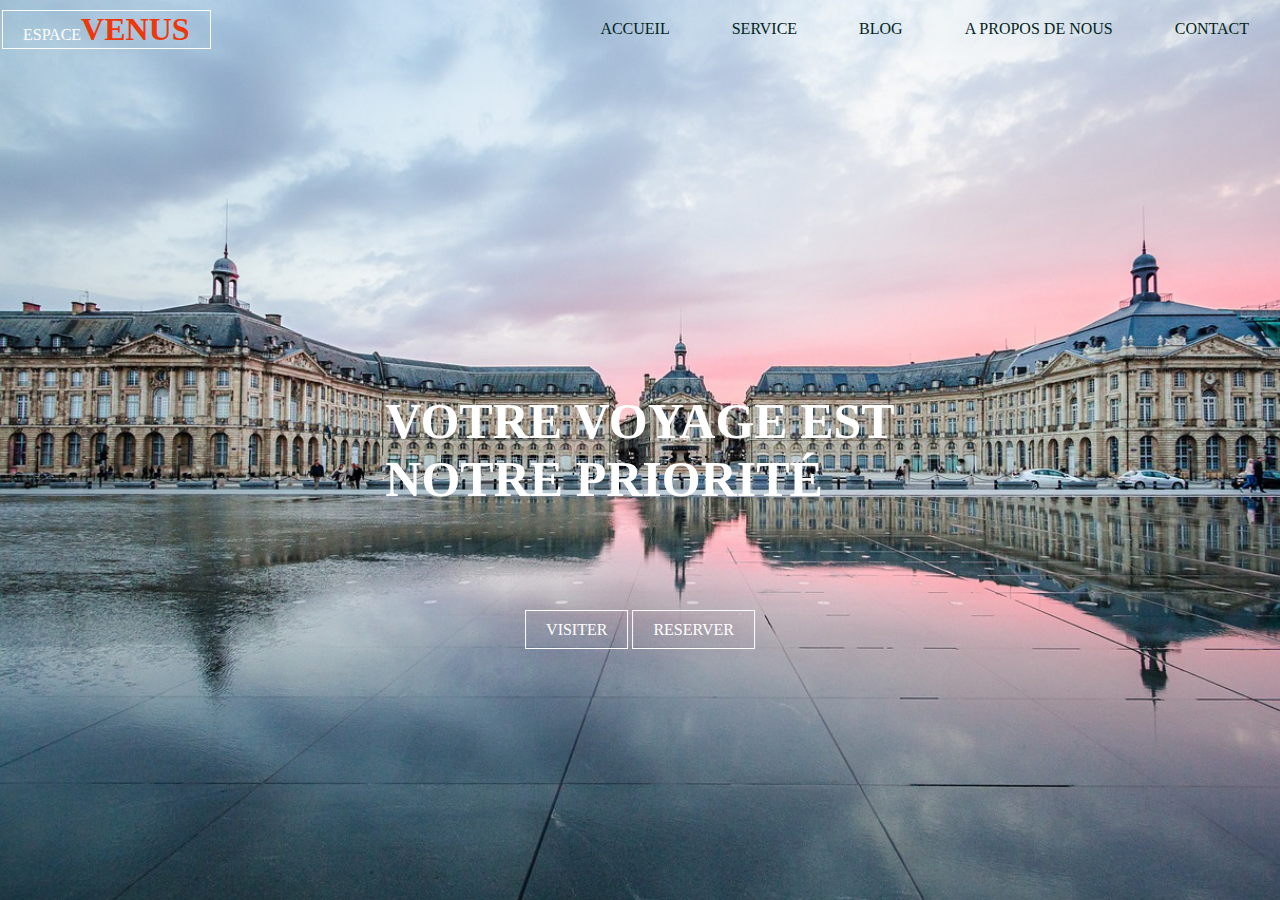
<file: index.html>
<!DOCTYPE html>
<html lang="en">
<head>
    <meta charset="UTF-8">
    <meta name="viewport" content="width=device-width, initial-scale=1.0">
    <title>ProjetHTMLCSSbon</title>
    <link rel="stylesheet" href="style.css">
</head>
<body>
    <header>
        <div class="principale">
            <div class="logo"><a href="#">Espace<span>venus</span></a></div>
                        <ul>
                    <li class="active"><a href="#">Accueil</a></li>
                    <li><a href="#">service</a></li>
                    <li><a href="#">blog</a></li>
                    <li><a href="#">A propos de nous </a></li>
                    <li><a href="#">Contact</a></li>
                </ul>
        </div>
        <div class="titre">
            <h2>VOTRE VOYAGE EST </h2>
            <h2>NOTRE PRIORITÉ</h2>
        </div>
        <div class="bouton">
            <a href="#" class="btn">VISITER</a>
            <a href="#" class="btn">RESERVER</a>
        </div>
    </header>
</body>
</html>
</file>
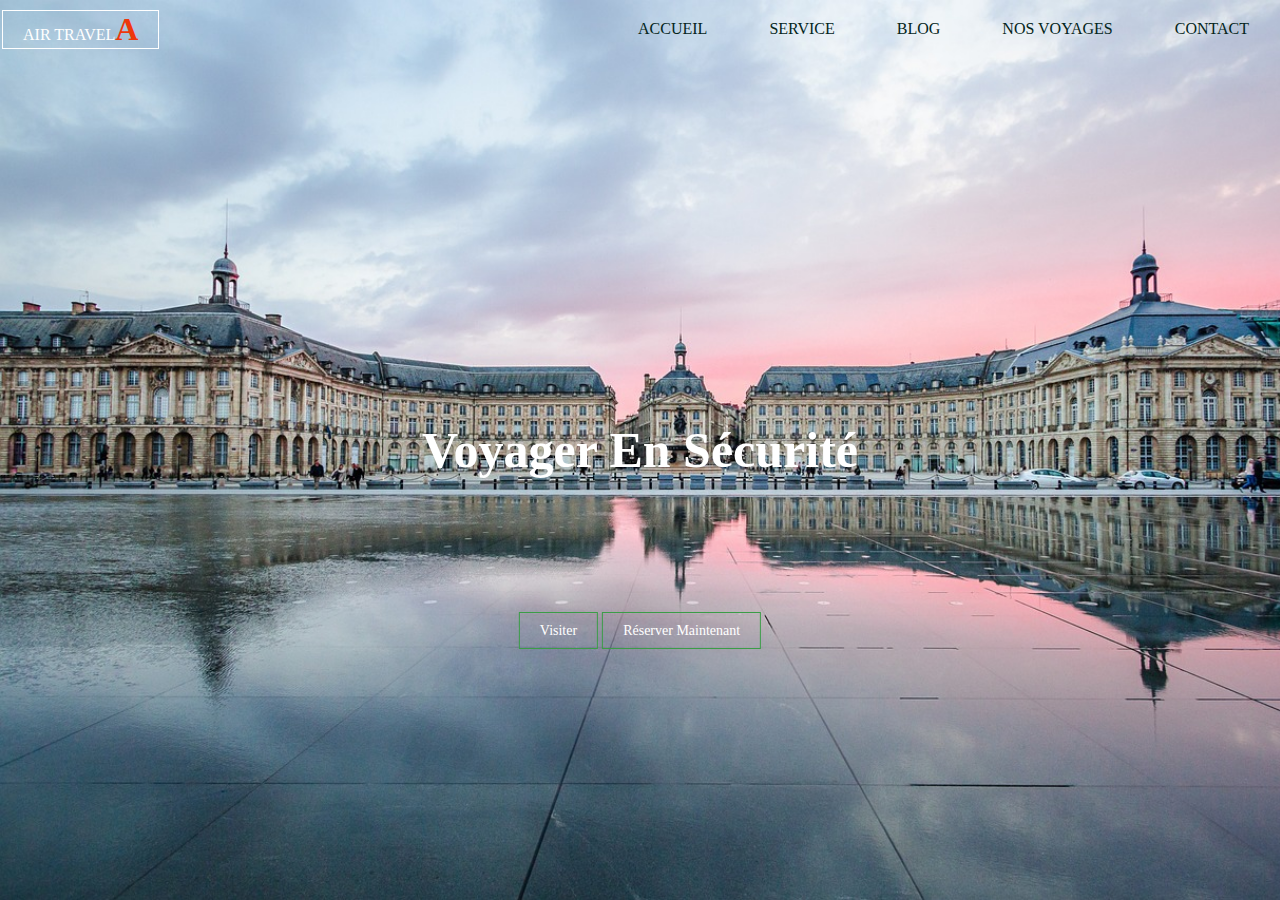
<file: firstone/Accueil/index.html>
<!DOCTYPE html>
<html lang="en">
<head>
    <meta charset="UTF-8">
    <meta name="viewport" content="width=device-width, initial-scale=1.0">
    <title>ProjetHTMLCSSbon</title>
    <link rel="stylesheet" href="style.css">
</head>
<body>
    <header>
        <div class="principale">
            <div class="logo"><a href="#">Air Travel<span>A</span></a></div>
                        <ul>
                    <li class="active"><a href="#">Accueil</a></li>
                    <li><a href="#">service</a></li>
                    <li><a href="#">blog</a></li>
                    <li><a href="./NosVoyages/NosVoyages.html">Nos Voyages </a></li>
                    <li><a href="#">Contact</a></li>
                </ul>
        </div>
        <div class="titre">
            <h2>Voyager En Sécurité </h2>
                    </div>
        <div class="bouton">
            <a href="#" class="btn">Visiter</a>
            <a href="#" class="btn">Réserver Maintenant</a>
        </div>
    </header>
</body>
</html>
</file>
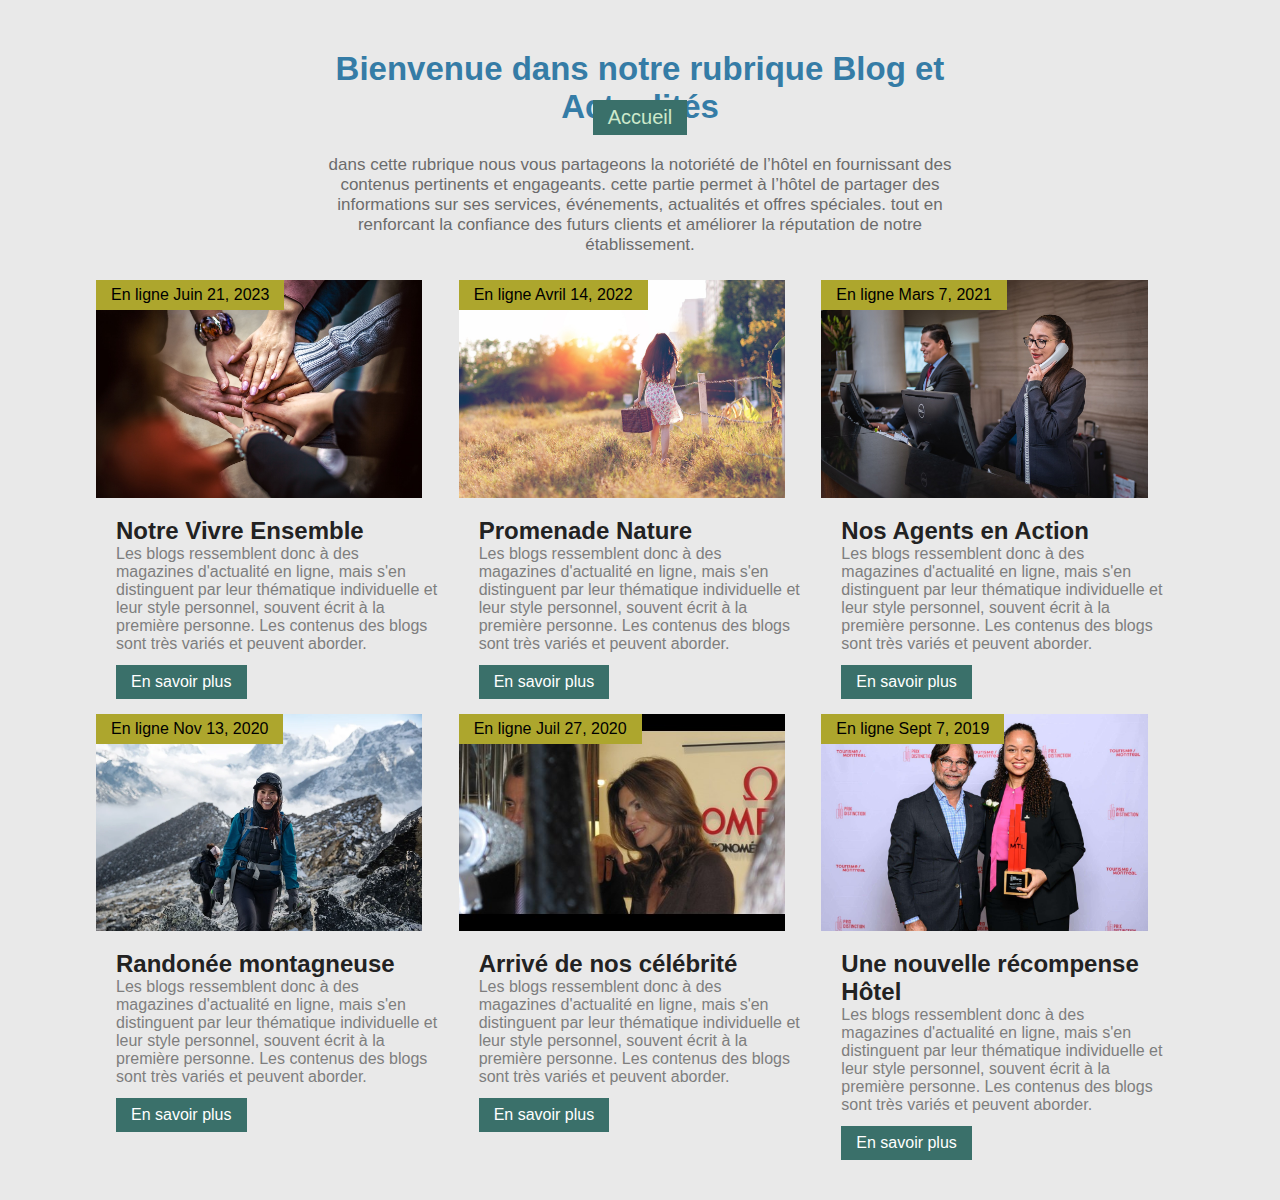
<file: Blog/blog.html>
<!DOCTYPE html>
<html lang="en">
<head>
    <meta charset="UTF-8">
    <meta name="viewport" content="width=device-width, initial-scale=1.0">
    <link rel="stylesheet" href="Styleblog.css">
    <title>Blog</title>
</head>
<body>
    <div class="container">
        <div class="blog-section">
            <div class="title">
                <h2>Bienvenue dans notre rubrique Blog et Actualités</h2>
                <a href="../Accueil/index.html"> Accueil </a>
                <p>dans cette rubrique nous vous partageons la notoriété de l’hôtel en fournissant des contenus pertinents et engageants.
                    cette partie permet à l’hôtel de partager des informations sur ses services, événements, actualités et offres spéciales.
                    tout en renforcant la confiance des futurs clients et améliorer la réputation de notre établissement.
                </p>
            </div>
            <div class="cards">
                <div class="card">
                    <div class="image-section">
                        <img src="communaute.jpg" alt="">
                    </div>
                    <div class="content">
                        <h4>Notre Vivre Ensemble</h4>
                        <p>Les blogs ressemblent donc à des magazines d'actualité en ligne, mais s'en distinguent par leur thématique
                            individuelle et leur style personnel, souvent écrit à la première personne. Les contenus des blogs sont
                            très variés et peuvent aborder.
                        </p>
                        <a href="https://www.google.com/url?sa=i&url=https%3A%2F%2Fhotel-mademoiselle-paris.com%2Ffr%2Frecompenses.html&psig=AOvVaw1kIhfs582IUxvL7H7dn30d&ust=1720797991429000&source=images&cd=vfe&opi=89978449&ved=0CBEQjRxqFwoTCICC_7-mn4cDFQAAAAAdAAAAABAh">En savoir plus</a>
                    </div>
                    <div class="posted-date">
                        <p>En ligne Juin 21, 2023</p>
                    </div>
                </div>
                <div class="card">
                    <div class="image-section">
                        <img src="girl.jpg" alt="">
                    </div>
                    <div class="content">
                        <h4>Promenade Nature</h4>
                        <p>Les blogs ressemblent donc à des magazines d'actualité en ligne, mais s'en distinguent par leur thématique
                            individuelle et leur style personnel, souvent écrit à la première personne. Les contenus des blogs sont
                            très variés et peuvent aborder.
                        </p>
                        <a href="https://www.google.com/imgres?q=remise%20de%20trophee%20nhl%202024&imgurl=https%3A%2F%2Fmobile-img.lpcdn.ca%2Fv2%2F924x%2Fr3996%2Ffee572b482b839aaa2fc4f4b3f243146.jpg&imgrefurl=https%3A%2F%2Fwww.lapresse.ca%2Fsports%2Fhockey%2F2024-06-27%2Fremise-des-trophees-de-la-lnh%2Fnathan-mackinnon-dans-une-classe-a-part.php&docid=oCu6xCzC2enuxM&tbnid=kKM-8d09alUYOM&vet=12ahUKEwjly4yUqJ-HAxWGFlkFHSt4AT4QM3oECDwQAA..i&w=924&h=616&hcb=2&ved=2ahUKEwjly4yUqJ-HAxWGFlkFHSt4AT4QM3oECDwQAA">En savoir plus</a>
                    </div>
                    <div class="posted-date">
                        <p>En ligne Avril 14, 2022</p>
                    </div>
                </div>
                <div class="card">
                    <div class="image-section">
                        <img src="receptionists.jpg" alt="">
                    </div>
                    <div class="content">
                        <h4>Nos Agents en Action</h4>
                        <p>Les blogs ressemblent donc à des magazines d'actualité en ligne, mais s'en distinguent par leur thématique
                            individuelle et leur style personnel, souvent écrit à la première personne. Les contenus des blogs sont
                            très variés et peuvent aborder.
                        </p>
                        <a href="https://www.google.com/url?sa=i&url=https%3A%2F%2Fwww.gettyimages.ca%2Fphotos%2Fhotel-reception&psig=AOvVaw3jOPMjili2A-DD771GESOO&ust=1720798637891000&source=images&cd=vfe&opi=89978449&ved=0CBEQjRxqFwoTCNivwM-on4cDFQAAAAAdAAAAABAE">En savoir plus</a>
                    </div>
                    <div class="posted-date">
                        <p>En ligne Mars 7, 2021</p>
                    </div>
                </div>
                <div class="card">
                    <div class="image-section">
                        <img src="hiking.jpeg" alt="">
                    </div>
                    <div class="content">
                        <h4>Randonée montagneuse</h4>
                        <p>Les blogs ressemblent donc à des magazines d'actualité en ligne, mais s'en distinguent par leur thématique
                            individuelle et leur style personnel, souvent écrit à la première personne. Les contenus des blogs sont
                            très variés et peuvent aborder.
                        </p>
                        <a href="https://www.google.com/url?sa=i&url=https%3A%2F%2Ffr.postermywall.com%2Findex.php%2Fart%2Ftemplate%2Fe0133f52ad9841ba205b1fad65d941ec%2Fhotel-award-certificate-2021-template-design&psig=AOvVaw1kIhfs582IUxvL7H7dn30d&ust=1720797991429000&source=images&cd=vfe&opi=89978449&ved=0CBEQjRxqFwoTCICC_7-mn4cDFQAAAAAdAAAAABAZ">En savoir plus</a>
                    </div>
                    <div class="posted-date">
                        <p>En ligne Nov 13, 2020</p>
                    </div>
                </div>
                <div class="card">
                    <div class="image-section">
                        <img src="celebrite.jpg" alt="">
                    </div>
                    <div class="content">
                        <h4>Arrivé de nos célébrité</h4>
                        <p>Les blogs ressemblent donc à des magazines d'actualité en ligne, mais s'en distinguent par leur thématique
                            individuelle et leur style personnel, souvent écrit à la première personne. Les contenus des blogs sont
                            très variés et peuvent aborder.
                        </p>
                        <a href="https://www.google.com/url?sa=i&url=http%3A%2F%2Fwww.fairmontmoments.com%2Fdestinations%2Fcanada%2Fthe-fairmont-hotel-vancouver%2Fthe-fairmont-hotel-vancouver-is-celebrity-central&psig=AOvVaw05AyLoXoCIXhqgO_028tri&ust=1720798575974000&source=images&cd=vfe&opi=89978449&ved=0CBEQjRxqFwoTCMiZsbKon4cDFQAAAAAdAAAAABAE">En savoir plus</a>
                    </div>
                    <div class="posted-date">
                        <p>En ligne Juil 27, 2020</p>
                    </div>
                </div>
                <div class="card">
                    <div class="image-section">
                        <img src="remise.jpg" alt="">
                    </div>
                    <div class="content">
                        <h4>Une nouvelle récompense Hôtel </h4>
                        <p>Les blogs ressemblent donc à des magazines d'actualité en ligne, mais s'en distinguent par leur thématique
                            individuelle et leur style personnel, souvent écrit à la première personne. Les contenus des blogs sont
                            très variés et peuvent aborder.
                        </p>
                        <a href="https://www.google.com/url?sa=i&url=https%3A%2F%2Fwww.ithq.qc.ca%2Fblogue%2Flhotel-de-lithq-recompense-par-tourisme-montreal%2F&psig=AOvVaw1kIhfs582IUxvL7H7dn30d&ust=1720797991429000&source=images&cd=vfe&opi=89978449&ved=0CBEQjRxqFwoTCICC_7-mn4cDFQAAAAAdAAAAABAE">En savoir plus</a>
                    </div>
                    <div class="posted-date">
                        <p>En ligne Sept 7, 2019</p>
                    </div>
                </div>
            </div>
        </div>
    </div>
</body>
</html>
</file>
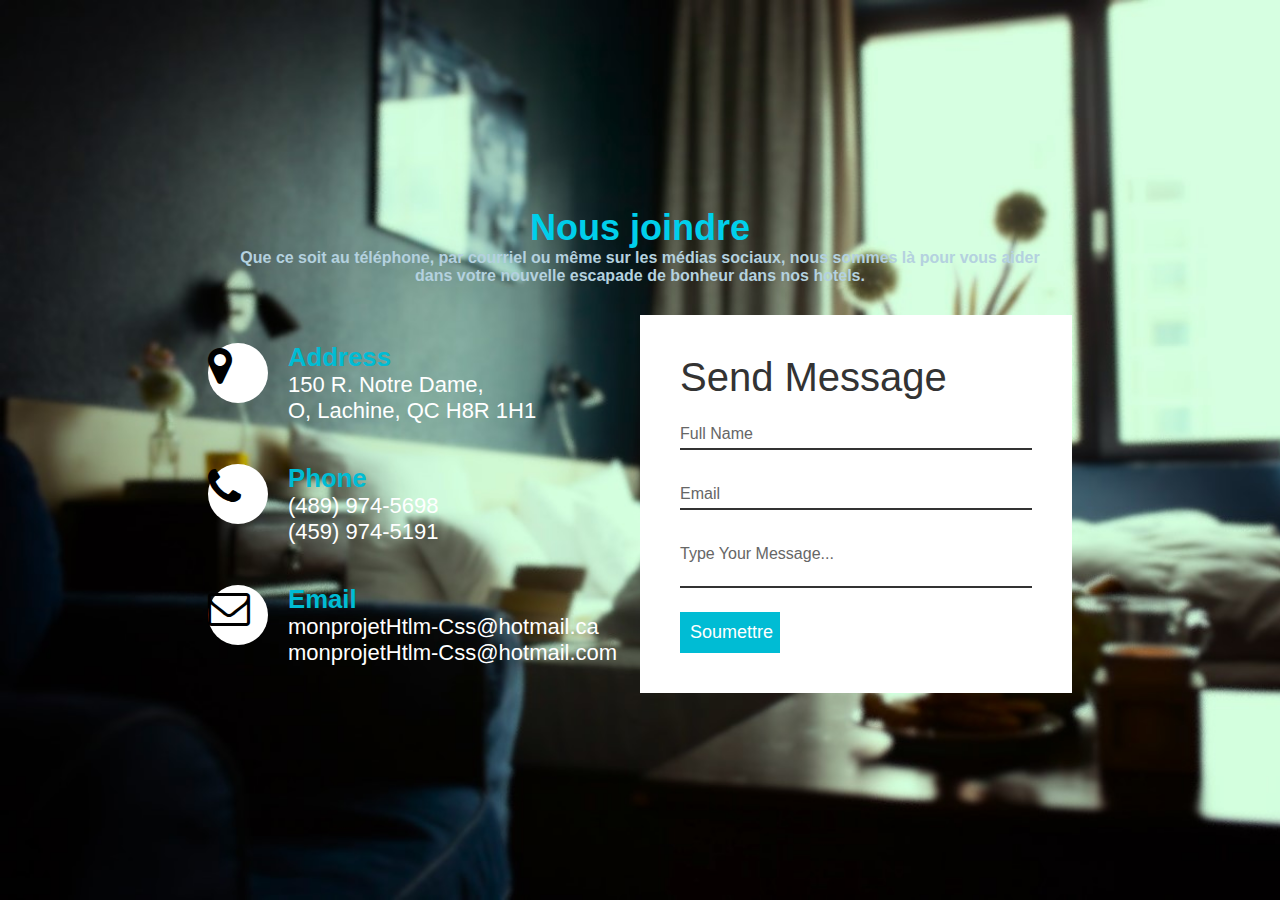
<file: Contact-Block/contact.html>
<!DOCTYPE html>
<html lang="en">
<head>
    <meta charset="UTF-8">
    <meta name="viewport" content="width=device-width, initial-scale=1.0">
    <title>Contactez-nous aux besoins</title>
    <link rel="stylesheet" href="https://cdnjs.cloudflare.com/ajax/libs/font-awesome/4.7.0/css/font-awesome.min.css">
    <link rel="stylesheet" href="Stylecontact.css">
</head>
<body>
    <section class="contact">
        <div class="content">
            <h2>Nous joindre</h2>
            <p>Que ce soit au téléphone, par courriel ou même sur les médias sociaux,
                nous sommes là pour vous aider dans votre nouvelle escapade de bonheur dans nos hotels.</p>
        </div>
        <div class="container">
            <div class="contactInfo">
                <div class="box">
                    <div class="icon"><i class="fa fa-map-marker" aria-hidden="true"></i>
                    </div>
                    <div class="text">
                        <h3>Address</h3>
                        <p>150 R. Notre Dame,<br> O, Lachine, QC H8R 1H1<br></p>
                    </div>
                </div>
                <div class="box">
                    <div class="icon"><i class="fa fa-phone" aria-hidden="true"></i>
                    </div>
                    <div class="text">
                        <h3>Phone</h3>
                        <p>(489) 974-5698</p>
                        <p>(459) 974-5191</p>
                    </div>
                </div>
                <div class="box">
                    <div class="icon"><i class="fa fa-envelope-o" aria-hidden="true"></i>
                    </div>
                    <div class="text">
                        <h3>Email</h3>
                        <p>monprojetHtlm-Css@hotmail.ca</p>
                        <p>monprojetHtlm-Css@hotmail.com   </p>
                    </div>
                </div>
            </div>
            <div class="contactForm">
                <form>
                    <h2>Send Message</h2>
                    <div class="inputBox">
                        <input type="text" name="" id="Full" placeholder="">
                        <span>Full Name</span>
                    </div>
                    <div class="inputBox">
                        <input type="text" name="" id="Email" placeholder="">
                        <span>Email</span>
                    </div>
                    <div class="inputBox">
                        <textarea type="required" name="" id="phone" placeholder=""></textarea>
                        <span>Type Your Message...</span>
                    </div>
                    <div class="inputBox">
                        <button type="submit">Soumettre</button>
                    </div>
                </form>
            </div>
        </div>
    </section>
</body>
</html>
</file>
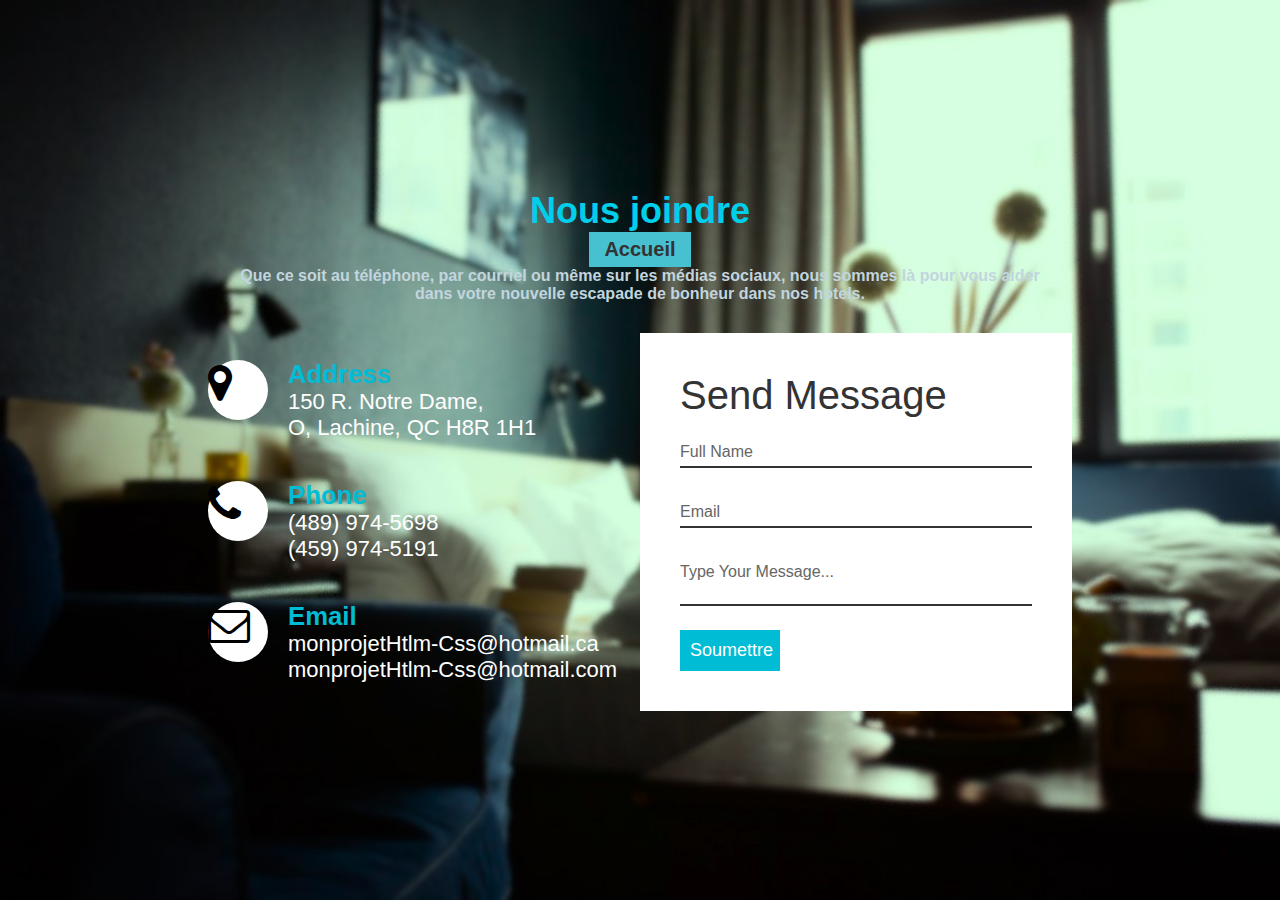
<file: Contact/contact.html>
<!DOCTYPE html>
<html lang="en">
<head>
    <meta charset="UTF-8">
    <meta name="viewport" content="width=device-width, initial-scale=1.0">
    <title>Contactez-nous aux besoins</title>
    <link rel="stylesheet" href="https://cdnjs.cloudflare.com/ajax/libs/font-awesome/4.7.0/css/font-awesome.min.css">
    <link rel="stylesheet" href="Stylecontact.css">
</head>
<body>
    <section class="contact">
        <div class="content">
            <h2>Nous joindre</h2>
            <a href="../Accueil/index.html">Accueil</a>
            <p>Que ce soit au téléphone, par courriel ou même sur les médias sociaux,
                nous sommes là pour vous aider dans votre nouvelle escapade de bonheur dans nos hotels.</p>
        </div>
        <div class="container">
            <div class="contactInfo">
                <div class="box">
                    <div class="icon"><i class="fa fa-map-marker" aria-hidden="true"></i>
                    </div>
                    <div class="text">
                        <h3>Address</h3>
                        <p>150 R. Notre Dame,<br> O, Lachine, QC H8R 1H1<br></p>
                    </div>
                </div>
                <div class="box">
                    <div class="icon"><i class="fa fa-phone" aria-hidden="true"></i>
                    </div>
                    <div class="text">
                        <h3>Phone</h3>
                        <p>(489) 974-5698</p>
                        <p>(459) 974-5191</p>
                    </div>
                </div>
                <div class="box">
                    <div class="icon"><i class="fa fa-envelope-o" aria-hidden="true"></i>
                    </div>
                    <div class="text">
                        <h3>Email</h3>
                        <p>monprojetHtlm-Css@hotmail.ca</p>
                        <p>monprojetHtlm-Css@hotmail.com   </p>
                    </div>
                </div>
            </div>
            <div class="contactForm">
                <form>
                    <h2>Send Message</h2>
                    <div class="inputBox">
                        <input type="text" name="" id="Full" placeholder="">
                        <span>Full Name</span>
                    </div>
                    <div class="inputBox">
                        <input type="text" name="" id="Email" placeholder="">
                        <span>Email</span>
                    </div>
                    <div class="inputBox">
                        <textarea type="required" name="" id="phone" placeholder=""></textarea>
                        <span>Type Your Message...</span>
                    </div>
                    <div class="inputBox">
                        <button type="submit">Soumettre</button>
                    </div>
                </form>
            </div>
        </div>
    </section>
</body>
</html>
</file>
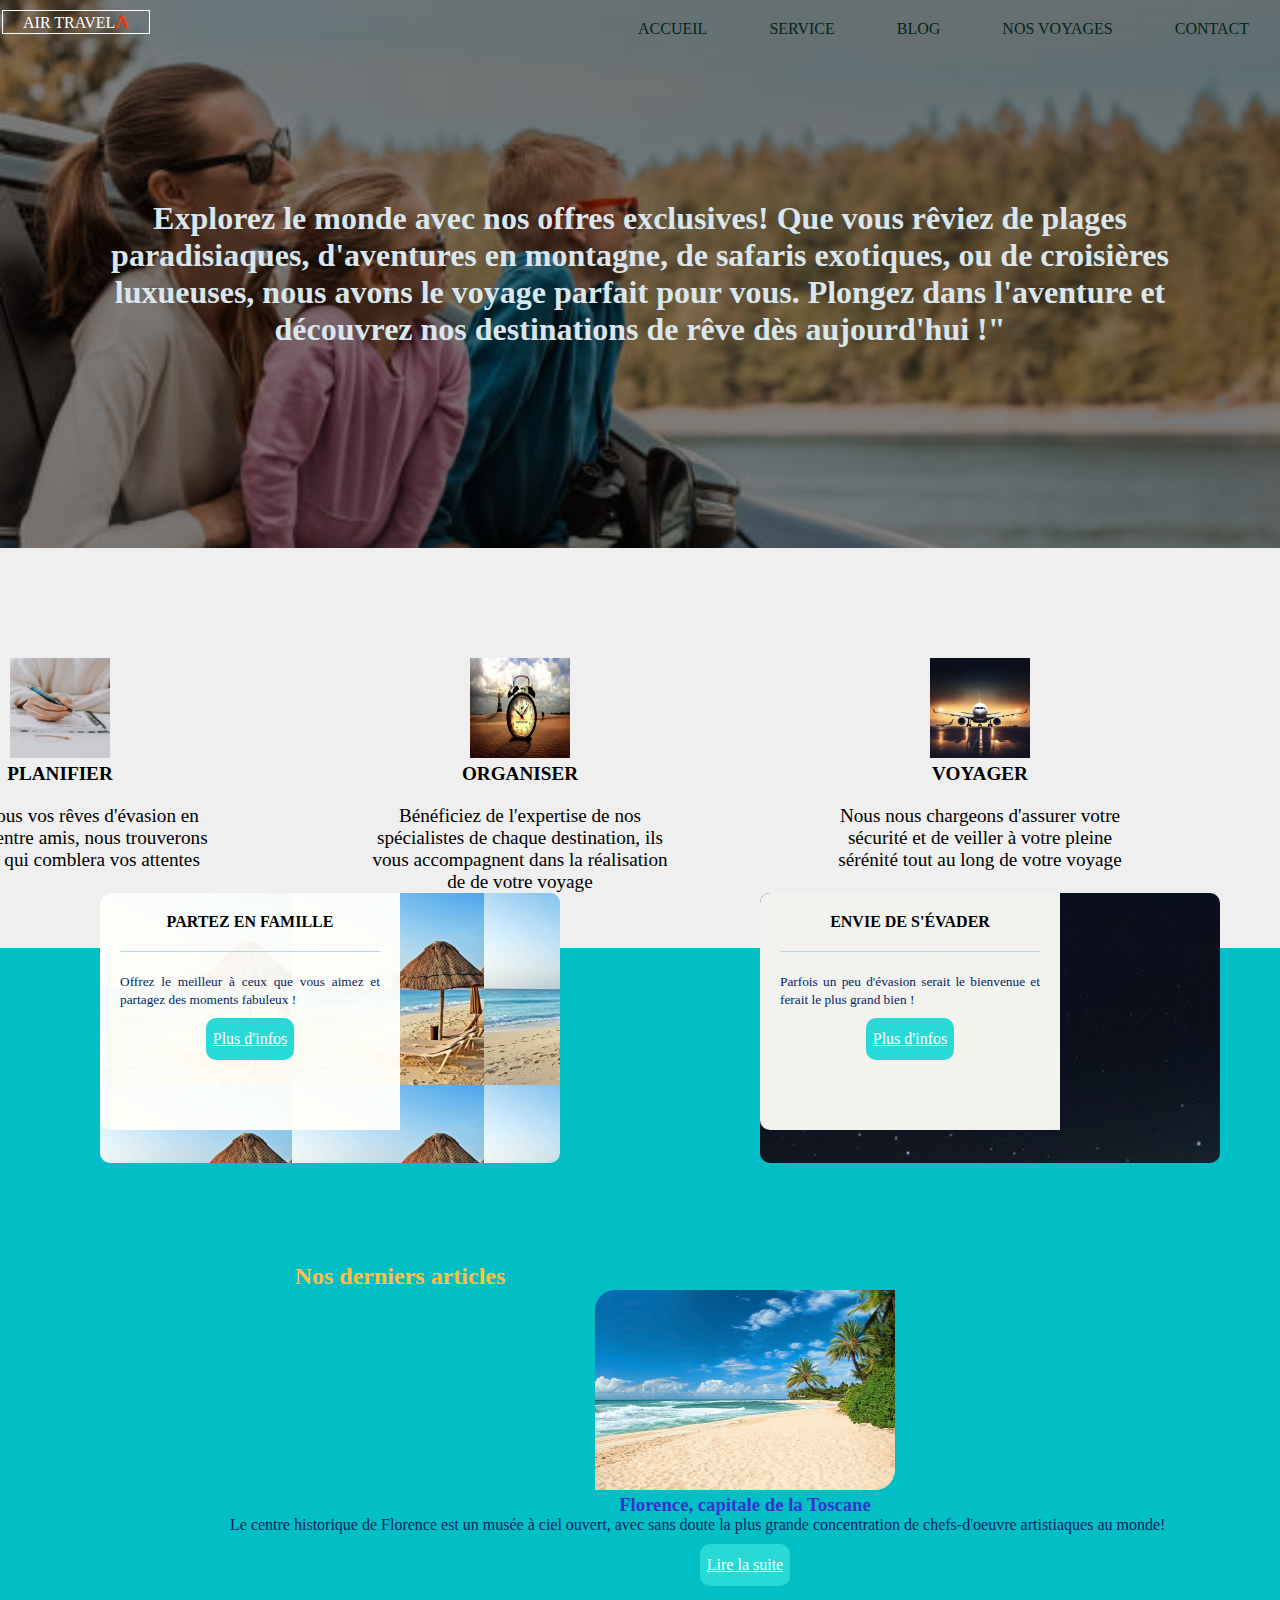
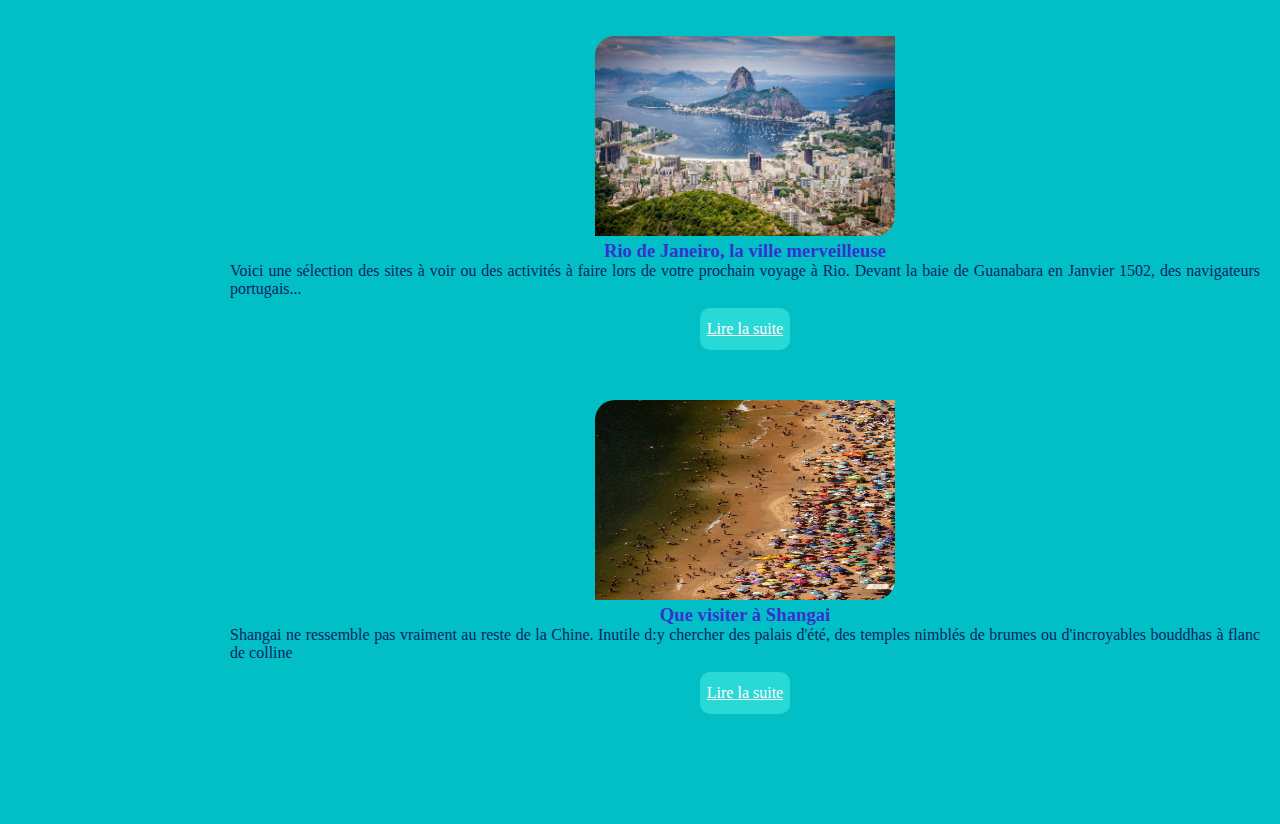
<file: NosVoyages/nosvoyage.html>
<!DOCTYPE html>
<html lang="en">
<head>
    <meta charset="UTF-8">
    <meta name="viewport" content="width=device-width, initial-scale=1.0">
    <title>ProjetHTMLCSSbon</title>
    <link rel="stylesheet" href="style2.css">
</head>
<body>
    <header>
        <div class="principale">
            <div class="logo"><a href="#">Air Travel<span>A</span></a></div>
                        <ul>
                    <li class="active"><a href="../Accueil/index.html">Accueil</a></li>
                    <li><a href="../service/service.html">service</a></li>
                    <li><a href="../Blog/blog.html">blog</a></li>
                    <li><a href="../NosVoyages/nosvoyage.html">Nos Voyages </a></li>
                    <li><a href="../Contact/contact.html">Contact</a></li>
                </ul>
        </div>
        <section class="bienvenue">
            <h2 class="slogan">Explorez le monde avec nos offres exclusives! Que vous rêviez de plages paradisiaques, d'aventures en montagne, de safaris exotiques, ou de croisières luxueuses, nous avons le voyage parfait pour vous.
                 Plongez dans l'aventure et découvrez nos destinations de rêve dès aujourd'hui !" </h2>
        </section>
    </header>

                <section id="steps">
 <div class="wrapper">
<ul>
   <li id="step-1">
    <img title="mon image" width="100px" height="100px" src="./images/im6.jpg"
            alt="beau paysage">
    <h4> Planifier</h4>
<p>Confiez nous vos rêves d'évasion en famille ou entre amis,
    nous trouverons la formule qui comblera vos attentes
</p>
</li>
<li id="step-2">
    <img title="mon image" width="100px" height="100px" src="./images/im11.jpg">
   <h4>Organiser</h4>
   <p>Bénéficiez de l'expertise de nos spécialistes de chaque destination, ils vous accompagnent dans la réalisation de
    de votre voyage
   </p>
</li>
<li id="step-3">
    <img title="mon image" width="100px" height="100px" src="./images/im10.jpg"
    alt="voyage">
    <h4>Voyager</h4>
       <p>
        Nous nous chargeons d'assurer votre sécurité
        et de veiller à votre pleine sérénité tout au long de votre voyage
 
    </p>
</li>
<div class="clear"></div>
 </ul>
        </div>
 
        </section>
 
       <section id="possibilities">
<div class="wrapper">
    <article id="possibility-1">
        <div class="overlay">
            <h4>Partez en famille</h4>
            <p><small>Offrez le meilleur à ceux que vous aimez et partagez des moments fabuleux !</small></p>
<a href="" class="btn">Plus d'infos</a>
        </div>
    </article>
    <article id="possibility-2">
        <div class="overlay">
            <h4>Envie de s'évader</h4>
            <p><small>Parfois un peu d'évasion serait le bienvenue et ferait le plus grand bien !</small></p>
<a href="" class="btn">Plus d'infos</a>
        </div>
    </article>
    </div>
</section>
<section class="articles">
    <h2>Nos derniers articles</h2>
    <div class="container">
        <article>
            <img src="./images/plage.jpg " width="300" height="200"  alt="Florence, capitale de la Toscane">
            <h3>
                Florence, capitale de la Toscane
            </h3>
            <p>Le centre historique de Florence est un musée à ciel ouvert,
                  avec sans doute la plus grande concentration de chefs-d'oeuvre artistiaques au monde!</p>
                  <a href="#" class="btn">Lire la suite</a>
        </article>
        <article>
            <img src="./images/rio.jpg" width="300" height="200"  alt="Rio de Janeiro, la ville merveilleuse">
            <h3>
                Rio de Janeiro, la ville merveilleuse
            </h3>
            <p>Voici une sélection des sites à voir ou des activités à faire lors de votre prochain voyage à Rio.
                Devant la baie de Guanabara en Janvier 1502, des navigateurs portugais...
            </p>
                  <a href="#" class="btn">Lire la suite</a>
        </article>
        <article>
            <img src="./images/shangai.jpg" width="300" height="200"  alt="Que visiter à Shangai">
            <h3>
                Que visiter à Shangai
            </h3>
            <p>Shangai ne ressemble pas vraiment au reste de la Chine. Inutile d:y chercher des palais d'été, des temples nimblés de brumes ou d'incroyables
                bouddhas à flanc de colline          </p>
                  <a href="#" class="btn">Lire la suite</a>
        </article>

    </div>

</section>


        </body>
</html>
</file>
<file: style.css>
main{
    padding-left: 50px;
}
*{
    padding: 0;
    margin: 0;
    box-sizing: border-box;
    font-family: 0;
}

header{
    background-image: url(./images/im4.jpg);
    height: 100vh;
    background-size: cover;
}
.logo a{
    color: #fff;
    padding: 0px 20px;
    border: 1px solid #fff;
    position: absolute;
    top: 10px;
    left: 2px;
    text-transform: uppercase;
    text-decoration: none;
}
.logo span{
color: rgb(238, 56, 11);
font-weight: bold;
font-size: 2rem;
}
ul{
    list-style: none;
    float: right;
    display: flex;
    margin-top: 20px;
   }
   ul li a{
    text-decoration: none;
    color: #04251b;
    padding: 10px 20px;
    text-transform: uppercase;
    border: 1px solid transparent;
   
    margin: 10px;
    font-weight: 500;
    transition: 0.6s ease;
}
ul li a:hover{
    background:#cdcd19;
    color: #000;
}
/*ul li.active a{
    background: #5ab197;
    color: #a23333;
}*/
.principale{
    max-width: 110rem;
    margin: 0 auto;
}
.titre{
    position: absolute;
    top: 50%;
    left: 50%;
    transform: translate(-50%,-50%);
}
.titre h2{
    color: #fff ;
    font-size: 50px;
}
.bouton{position: absolute;
    top: 70%;
    left: 50%;
    transform: translate(-50%,-50%);
    
}
.bouton a{
    color: #fff;
    text-decoration: none;
    border: 1px solid #fff;
    left: 50%;  
    padding: 10px 20px; 
}
.btn{
    transition: 0.6s ease;

    
}
.btn:hover{
    background-color: #492d9e;
    color: #000;
}
</file>
<file: firstone/Accueil/style.css>
main{
    padding-left: 50px;
}
*{
    padding: 0;
    margin: 0;
    box-sizing: border-box;
    font-family: 0;
}

header{
    background-image: url(./images/im4.jpg);
    height: 100vh;
    background-size: cover;
}
.logo a{
    color: #fff;
    padding: 0px 20px;
    border: 1px solid #fff;
    position: absolute;
    top: 10px;
    left: 2px;
    text-transform: uppercase;
    text-decoration: none;
}
.logo span{
color: rgb(238, 56, 11);
font-weight: bold;
font-size: 2rem;
}
ul{
    list-style: none;
    float: right;
    display: flex;
    margin-top: 20px;
   }
   ul li a{
    text-decoration: none;
    color: #04251b;
    padding: 10px 20px;
    text-transform: uppercase;
    border: 1px solid transparent;
   
    margin: 10px;
    font-weight: 500;
    transition: 0.6s ease;
}
ul li a:hover{
    background:#cdcd19;
    color: #000;
}
/*ul li.active a{
    background: #5ab197;
    color: #a23333;
}*/
.principale{
    max-width: 110rem;
    margin: 0 auto;
}
.titre{
    position: absolute;
    top: 50%;
    left: 50%;
    transform: translate(-50%,-50%);
}
.titre h2{
    color: #fff ;
    font-size: 50px;
}
.bouton{position: absolute;
    top: 70%;
    left: 50%;
    transform: translate(-50%,-50%);
    list-style-type: none;
    
}

.btn{
    transition: 0.6s ease;

    
}
.btn:hover{
    background-color: #492d9e;
    color: #000;
}
.btn{
    color: #29d9d5;
    font-size: 14px;
    border: 2px solid #29d9d5;
    padding: 5px 20px;


}
.bouton a{
    color: #fff;
    text-decoration: none;
    border: 1px solid #3a9d47;
    left: 50%;  
    padding: 10px 20px; 
    list-style-type: none;
}
</file>
<file: Blog/Styleblog.css>
*{
    margin: 0px;
    padding:0px;
    box-sizing:border-box;
    font-family : 'Roboto', sans-serif;
}
body{
    background-color: #e9e9e9;
}
.container{
    width: 100%;
}
.blog-section{
    width: 85%;
    margin: 20px auto;
}
.blog-section .title a{
    text-decoration: none;
    position: relative;
    font-size: 20px;
    color: #cde9cb;
    display: inline-block;
    background-color:  #3a706a;
    padding: 6px 15px;
}
.blog-section .title{
    width: 60%;
    text-align: center;
    margin: auto;
}
.blog-section .title h2{
    font-size: 33px;
    color: #357ca6;
    /*text-transform: uppercase;*/
    margin-top: 50px;
    height: 50px;
}
.blog-section .title p{
    font-size: 17px;
    color: #6c6c6c;
    margin-top: 20px;
}
.cards{
    display: grid;
    grid-template-columns: repeat(3,1fr);
    grid: gap 50px;
    margin: 25px auto;
}
.cards .card{
    width: 100%;
    position: relative;
}
.image-section img{
    width: 90%;
    height: auto;
}
.content{
    padding: 15px 20px;
}
.content h4{
    font-size: 24px;
    color: #222;
    font-weight: 50px;
}
.content p{
    color: #7e7e7e;
    font-size: 16px;
}
.content a{
    text-decoration: none;
    color: #fff;
    margin-top: 12px;
    display: inline-block;
    background-color: #3a706a;
    padding: 8px 15px;
}
.card .posted-date{
    position: absolute;
    top: 0;
    left: 0;
    display: inline-block;
    background-color: #ada62d;
    padding: 6px 15px;
}
@media screen and (max-width:992px) {
    .cards{
        grid-template-columns: repeat(2,1fr);
    }
}
@media screen and (max-width:768px) {
    .cards{
        grid-template-columns: 1fr;
    }
}
</file>
<file: Contact-Block/Stylecontact.css>
*{
    margin: 0;
    padding: 0;
    box-sizing: border-box;
    font-family: 'Poppins',sans-serif;
}
.contact{
    position: relative;
    min-height: 100vh;
    padding: 50px 100px;
    display: flex;
    justify-content: center;
    align-items: center;
    flex-direction: column;
    background: url(hotel-1749602_1280.jpg);
    background-size: cover;
}
.contact .content{
    max-width: 800px;
    text-align: center;
}
.contact .content h2{
    font-size: 36px;
    font-weight: 900;
   color:  #00cfeb; 
}
.contact .content p{
    font-weight: 900;
    color: #b4d1df;
}
.container{
    width: 100%;
    display: flex;
    justify-content: center;
    align-items: center;
    margin-top: 30px;
}
.container .contactInfo{
    width: 40%;
    display: flex;
    flex-direction: column;
}
.container .contactInfo .box{
    position: relative;
    padding: 20px 0;
    display: flex;
}

.container .contactInfo .box .icon{
    min-width: 60px;
    height: 60px;
    background: #fff;
    justify-content:center;
    align-items: center;
    border-radius: 50%;
    font-size: 42px;
}
.container .contactInfo .box .text{
    display: flex;
    margin-left: 20px;
    font-size: 22px;
    color: #fff;
    flex-direction: column;
    font-weight: 300;
}
.container .contactInfo .box h3{
    font-weight: 800;
    color: #00bcd4;
}
.contactForm{
    width: 40%;
    padding: 40px;
    background: #fff;
}
.contactForm h2{
    font-size: 40px;
    color: #333;
    font-weight: 500;
}
.contactForm .inputBox{
    position: relative;
    width: 100%;
    margin-top: 10px;
}
.contactForm .inputBox input,
.contactForm .inputBox textarea{
    width: 100%;
    padding: 5px 0;
    font-size: 16px;
    margin: 10px 0;
    border: none;
    border-bottom: 2px solid #333;
    outline: none;
    resize: none;
}
.contactForm .inputBox span{
    position: absolute;
    left: 0;
    padding: 5px 0;
    font-size: 16px;
    margin: 10px 0;
    pointer-events: none;
    transition: 0.5s;
    color: #666;
}
.contactForm .inputBox input:focus ~ span,
contactForm .inputBox input:valid ~ span,
.contactForm .inputBox textarea:focus ~ span,
contactForm .inputBox textarea:valid ~ span{
    color: #e91e63;
    font-size: 12px;
    transform: translateY(-20px);
}
.contactForm .inputBox button[type="submit"]{
    width: 100px;
    background: #00bcd4;
    color: #fff;
    border: none;
    cursor: pointer;
    padding: 10px;
    font-size: 18px;
}
@media (max-width:991px) {
    .contact{
        padding: 50px;
    }
    .container{
        flex-direction: column;
    }
    .container .contactInfo{
        margin-bottom: 40px;
    }
    .container .contactInfo{
        width: 100%;
    }
}
</file>
<file: Contact/Stylecontact.css>
*{
    margin: 0;
    padding: 0;
    box-sizing: border-box;
    font-family: 'Poppins',sans-serif;
}
.contact{
    position: relative;
    min-height: 100vh;
    padding: 50px 100px;
    display: flex;
    justify-content: center;
    align-items: center;
    flex-direction: column;
    background: url(hotel-1749602_1280.jpg);
    background-size: cover;
}
.contact .content{
    max-width: 800px;
    text-align: center;
}
.contact .content a{
    text-decoration: none;
    position: relative;
    font-weight: 700;
    font-size: 20px;
    color: #333;
    display: inline-block;
    background-color:  #47c0d0;
    padding: 6px 15px;
}
.contact .content h2{
    font-size: 36px;
    font-weight: 900;
    color:  #00cfeb; 
}
.contact .content p{
    font-weight: 900;
    color: #c2d5de;
}
.container{
    width: 100%;
    display: flex;
    justify-content: center;
    align-items: center;
    margin-top: 30px;
}
.container .contactInfo{
    width: 40%;
    display: flex;
    flex-direction: column;
}
.container .contactInfo .box{
    position: relative;
    padding: 20px 0;
    display: flex;
}

.container .contactInfo .box .icon{
    min-width: 60px;
    height: 60px;
    background: #fff;
    justify-content:center;
    align-items: center;
    border-radius: 50%;
    font-size: 42px;
}
.container .contactInfo .box .text{
    display: flex;
    margin-left: 20px;
    font-size: 22px;
    color: #fff;
    flex-direction: column;
    font-weight: 300;
}
.container .contactInfo .box h3{
    font-weight: 800;
    color: #00bcd4;
}
.contactForm{
    width: 40%;
    padding: 40px;
    background: #fff;
}
.contactForm h2{
    font-size: 40px;
    color: #333;
    font-weight: 500;
}
.contactForm .inputBox{
    position: relative;
    width: 100%;
    margin-top: 10px;
}
.contactForm .inputBox input,
.contactForm .inputBox textarea{
    width: 100%;
    padding: 5px 0;
    font-size: 16px;
    margin: 10px 0;
    border: none;
    border-bottom: 2px solid #333;
    outline: none;
    resize: none;
}
.contactForm .inputBox span{
    position: absolute;
    left: 0;
    padding: 5px 0;
    font-size: 16px;
    margin: 10px 0;
    pointer-events: none;
    transition: 0.5s;
    color: #666;
}
.contactForm .inputBox input:focus ~ span,
contactForm .inputBox input:valid ~ span,
.contactForm .inputBox textarea:focus ~ span,
contactForm .inputBox textarea:valid ~ span{
    color: #e91e63;
    font-size: 12px;
    transform: translateY(-20px);
}
.contactForm .inputBox button[type="submit"]{
    width: 100px;
    background: #00bcd4;
    color: #fff;
    border: none;
    cursor: pointer;
    padding: 10px;
    font-size: 18px;
}
@media (max-width:991px) {
    .contact{
        padding: 50px;
    }
    .container{
        flex-direction: column;
    }
    .container .contactInfo{
        margin-bottom: 40px;
    }
    .container .contactInfo{
        width: 100%;
    }
}
</file>
<file: NosVoyages/style2.css>
main{
    padding-left: 50px;
}
*{
    padding: 0;
    margin: 0;
    box-sizing: border-box;
    font-family: 0;
}

header{
    background-image: url(./images/im11.jpg)
    height:200vh;
    background-size:cover;
    
}
.logo a{
    color: #fff;
    padding: 0px 20px;
    border: 1px solid #fff;
    position: absolute;
    top: 10px;
    left: 2px;
    text-transform: uppercase;
    text-decoration: none;
}
.logo span{
color: rgb(238, 56, 11);
font-weight: bold;
font-size: 2rem;
font-size: 1.2em;
}
ul{
    list-style: none;
    float: right;
    display: flex;
    margin-top: 20px;
   }
   ul li a{
    text-decoration: none;
    color: #04251b;
    padding: 10px 20px;
    text-transform: uppercase;
    border: 1px solid transparent;
   
    margin: 10px;
    font-weight: 5;
    transition: 0.6s ease;
}
ul li a:hover{
    background:#cdcd19;
    color: #000;
}
/*ul li.active a{
    background: #5ab197;
    color: #a23333;
}*/
.principale{
    max-width: 110rem;
    margin: 0 auto;
}
.bouton{position: absolute;
    top: 70%;
    left: 50%;
    transform: translate(-50%,-50%);
    list-style-type: none;
    
}

.btn{
    transition: 0.6s ease;

    
}
.btn:hover{
    background-color: #492d9e;
    color: #000;
}
.btn{
    color: #29d9d5;
    font-size: 14px;
    border: 2px solid #29d9d5;
    padding: 5px 20px;


}
.bouton a{
    color: #fff;
    text-decoration: none;
    border: 1px solid #3a9d47;
    left: 50%;  
    padding: 10px 20px; 
    list-style-type: none;
}
#steps ul{
    margin: 80px 0px
    font-size: 1.2em;

}
#steps ul li{
    width: 300px;
    float: left;
    padding-top: 90px;
    text-align: center;
    margin-right: 150px;
    margin-left: 10px;
    font-size: 1.2em;
}
#steps h4{
    text-transform: uppercase;
    margin-bottom: 20px;
    
}
steps p{
    margin-bottom: 20px;
}
#step-1{
   position: relative;
}
.im1{
    position: absolute;
    top: 0;
    top: 50%;
    width: 60%;
}
#step-2{
    position: relative;
   
}
.im2{
    position: absolute;
    top: 0;
    top: 50%;
    width: 60%;
}
#possibilities{
    background-color: #efefef;
    padding: 200px 0;}
    #possibilities article{
        width: 460px;
        height: 270px;
        float: left;
        border-radius: 10px;
    }

    #possibilities article:first-child{
        margin-right: 200px;
    }

    .overlay{
        background: rgba(255, 255, 250, 0.95);
        height: 100x;
        width: 300px;
        padding: 20px;
        border-radius: 10px 0 0 10px;
        box-sizing: border-box;
        text-align: center;
        list-style-type: none;
    }
    #possibility-1{
        background-image: url(./images/im5.jpg) ;
        margin-bottom: 100px;
        margin-left: 100px;
    /*background-repeat: no-repeat;*/
    }
        #possibility-2{
            background-image: url(./images/im10.jpg);
            margin-bottom: 20px;
            right: 300px;
            margin-right: 50px;
            max-width: 75%;
            list-style-type: none;
            
        }
        

        article h4{
            border-bottom: 1px solid #add;
            padding-bottom: 20px;
            text-transform: uppercase;
            margin-bottom: 20px;
            text-align: center;
        }


        possibilities p{
            text-align: center;
            margin-bottom: 10px;
        width: 150px;}


            .btn{color: #fff;
                background-color: #ff7a00;
                padding: 1px 5px;
                border-radius: 1px;
                list-style-type: none;
        
            }
            .btn :hover{
                color: #fff;
                background-color: #02b802;

            }

.bienvenue{
    background-image: linear-gradient(rgba(0,0,0,0.5), rgba(0,0,0,0.5)), url(./images/plage3.jpg);
    padding: 200px 50px;
    text-align: center;
    background-position: center;
    background-size: cover;
    background-repeat: no-repeat;

}
h1{
    color: #02bfc6;
}
.btn{
    list-style-type: none;
}
.slogan{
    color: hwb(201 85% 7%);
    font-size: 2em;
}
    .intro{
        max-width: 700px;
        color: white;
        font-size: 1.2em;
        text-align: center;
        margin: 20px auto;
        padding: 20px 20px;
    }ul li a:hover{
        background:#cdcd19;
        color: hsl(204, 18%, 64%);
    }






.btn{

    background-color: #02c6;
    margin-top: 50px;
    padding: 10px 30px;
    color: white;
    display: inline-block;
    border-radius: 10px;
    list-style-type: none;
}
.articles{
    background-color: #02bfc6;
    text-align: center;
    padding: 40px 20px 60px 230px;
}
.articles h2 {
    margin-top: 250px; /* Ajustez la valeur selon vos besoins */
    margin-left: 10px;
    color: #ffbf46;
    margin-right: 700px;
    text-align: center;
}
/*article{
    width: 500px;
}*/
article img{
    border-radius: 20px 0;
}

article p{
    text-align: justify;
    color: rgb(5, 36, 99);
}
.btn{
    background-color: #29d9d5;
    display: inline-block;
    font-size: 1em;
    padding: 10px 5px;
    margin-top: 10px;
    margin-bottom: 50px;
    list-style: none;

}
h3{
   color: #3532d0;
}







    /*
    
    
    /*possibilities*/
  /*  #possibilities{
        background-color: #efefef;
        padding: 60px 0;
    }

   
    
    #possibilities article{
        width: 460px;
        height: 270px;
        float: left;
        border-radius: 10px;}
        /*
    }#possibilities article:first-child{
        margin-right: 20px;
    }
        
    
    
   
    
    .container {
        display: grid;
        grid-template-columns: 1fr 1fr;
        gap: 10px;
    }
    
    
    }
   
   

    

    }
    
    .button-2:hover{

    }*/
</file>
